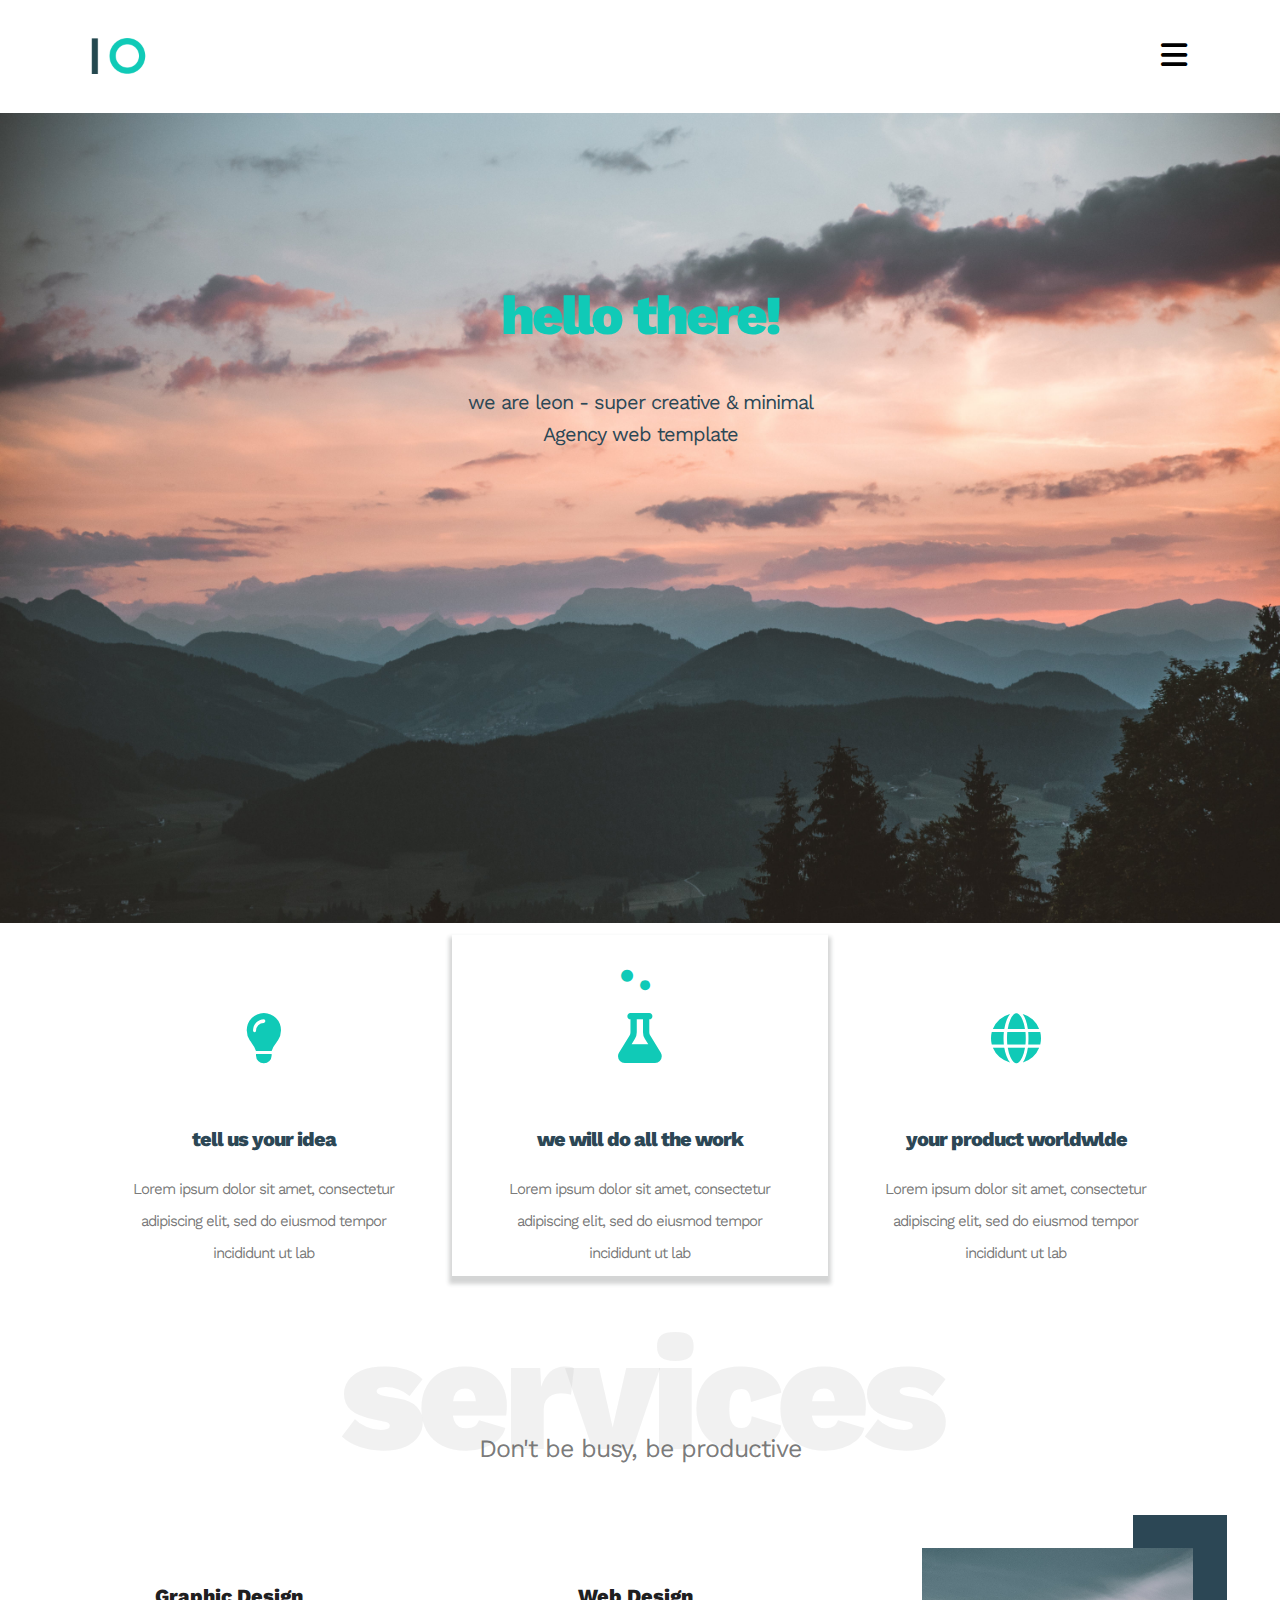
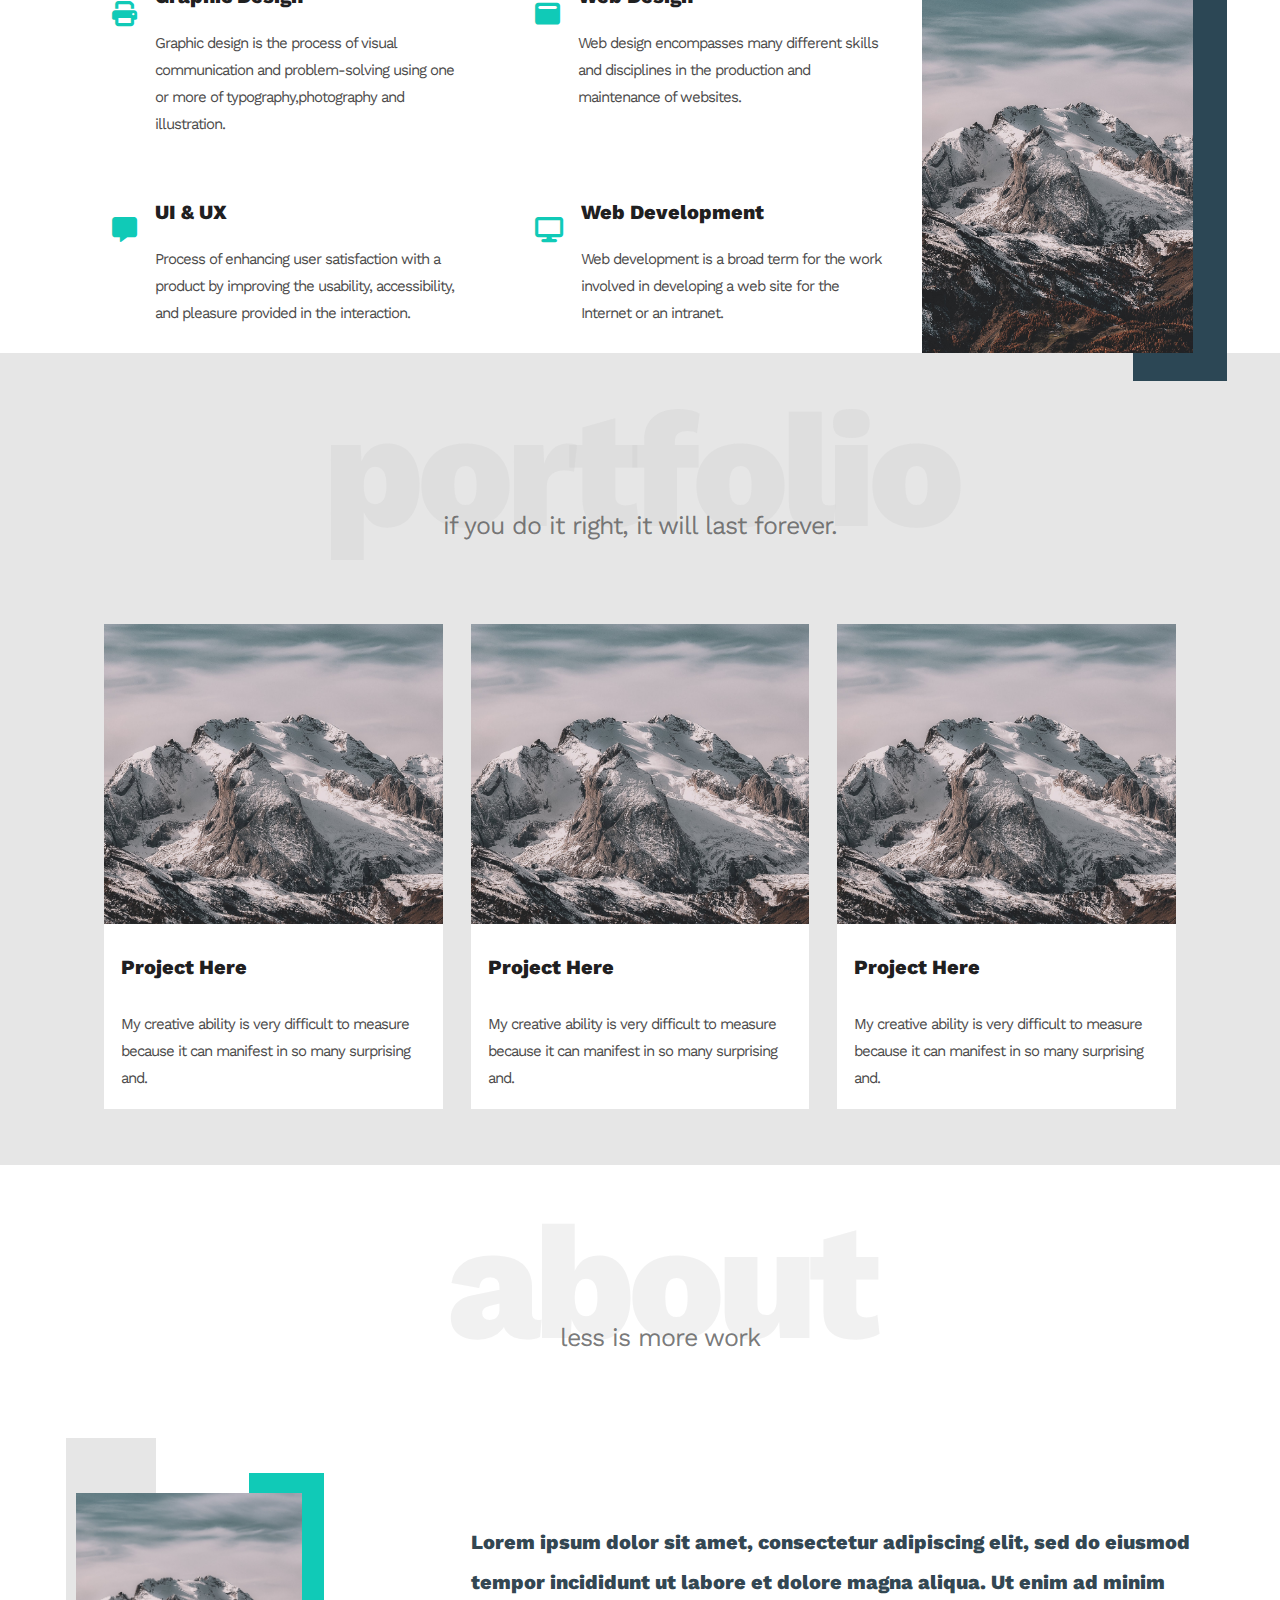
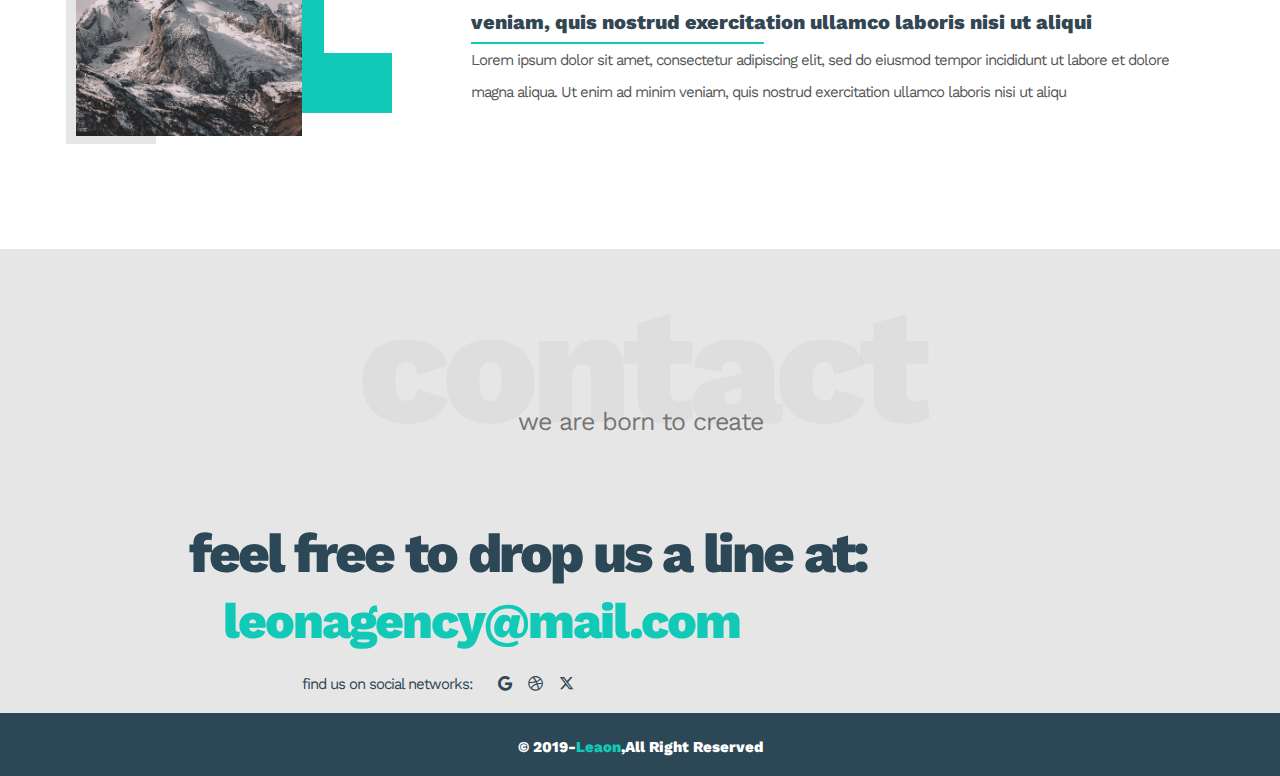
<file: index.html>
<!DOCTYPE html>
<html lang="en">

<head>
    <meta charset="UTF-8">
    <meta name="viewport" content="width=device-width, initial-scale=1.0">
    <title>Leon timplate</title>
    <!-- main css -->
    <link rel="stylesheet" href="css/style-main.css">
    <!-- font awesome -->
    <link rel="stylesheet" href="css/all.min.css">
    <!-- normalize css -->
    <link rel="stylesheet" href="css/normalize.css">
    <!-- google font -->
    <link rel="preconnect" href="https://fonts.googleapis.com">
    <link rel="preconnect" href="https://fonts.gstatic.com" crossorigin>
    <link href="https://fonts.googleapis.com/css2?family=Work+Sans:ital,wght@0,400;0,800;1,400;1,800&display=swap"
        rel="stylesheet">
    <!-- index css -->
    <link rel="stylesheet" href="css/Leon.css">
</head>

<body>
    <nav>
        <div class="container">
            <img src="imgs/logo.png" alt="logo" />
            <button onclick="show()"><i class="fa-solid fa-bars"></i></button>
        </div>
    </nav>

    <menu id="men" class="hiden-menu none-menu">
        <button onclick="fullHiden()"><i class="fa-solid fa-xmark"></i></button>
        <div class="link">
            <h4>menu</h4>
            <ul>
                <li><a onclick="closeMenu()" class="color" href="#">Home</a></li>
                <li><a onclick="closeMenu()" href="#services">services</a></li>
                <li><a onclick="closeMenu()" href="#portfolio">portfolio</a></li>
                <li><a onclick="closeMenu()" href="#about">about</a></li>
                <li><a onclick="closeMenu()" href="work-info.html">Work info</a></li>
            </ul>
        </div>
        <div>
            <h4>get in touch</h4>
            <ul>
                <li><a onclick="closeMenu()" href="#contact-me">contact me</a></li>
            </ul>
        </div>
        <div>
            <h4>get social</h4>
            <ul>
                <li>
                    <a onclick="closeMenu()" href="https://www.behance.net/" target="_blank" rel="noopener noreferrer">behance</a>
                </li>
                <li>
                    <a onclick="closeMenu()" href="https://dribbble.com/" target="_blank" rel="noopener noreferrer">dribble</a>
                </li>
                <li>
                    <a onclick="closeMenu()" href="https://twitter.com/" target="_blank" rel="noopener noreferrer">twitter</a>
                </li>
            </ul>
        </div>
        <p>&copy;leon.com 2019</p>
    </menu>

    <header>
        <div class="container">
            <h1>hello there!</h1>
            <p>we are leon - super creative & minimal <br>Agency web template</p>
        </div>
    </header>

    <section class="works">
        <div class="container">
            <div class="work">
                <div class="icon1">
                    <i class="fa-solid fa-lightbulb"></i>
                </div>
                <h3>tell us your idea</h3>
                <p>
                    Lorem ipsum dolor sit amet, consectetur adipiscing elit, sed do
                    eiusmod tempor incididunt ut lab
                </p>
            </div>
            <div class="work">
                <div class="icon1">
                    <i class="fa-solid fa-circle"></i>
                    <i class="fa-solid fa-circle special-icon"></i>
                    <i class="fa-solid fa-flask"></i>
                </div>
                <h3>we will do all the work</h3>
                <p>
                    Lorem ipsum dolor sit amet, consectetur adipiscing elit, sed do
                    eiusmod tempor incididunt ut lab
                </p>
            </div>
            <div class="work">
                <div class="icon1">
                    <i class="fa-solid fa-globe"></i>
                </div>
                <h3>your product worldwlde</h3>
                <p>
                    Lorem ipsum dolor sit amet, consectetur adipiscing elit, sed do
                    eiusmod tempor incididunt ut lab
                </p>
            </div>
        </div>
    </section>


    <section class="services" id="services">
        <div class="container">
            <div class="special-header">
                <h2>services</h2>
                <p>Don't be busy, be productive</p>
            </div>
            <div class="flex-1">

                <div class="ser-fl">
                    <div class="service">
                        <div class="icon2">
                            <i class="fa-solid fa-print"></i>
                        </div>
                        <div class="text1">
                            <h3>Graphic Design</h3>
                            <p>
                                Graphic design is the process of visual communication and
                                problem-solving using one or more of typography,photography and
                                illustration.
                            </p>
                        </div>
                    </div>
                    <div class="service">
                        <div class="icon2">
                            <i class="fa-solid fa-window-maximize"></i>
                        </div>
                        <div class="text1">
                            <h3>Web Design</h3>
                            <p>
                                Web design encompasses many different skills and disciplines in the
                                production and maintenance of websites.
                            </p>
                        </div>
                    </div>
                    <div class="service">
                        <div class="icon2">
                            <i class="fa-solid fa-message"></i>
                        </div>
                        <div class="text1">
                            <h3>UI & UX</h3>
                            <p>
                                Process of enhancing user satisfaction with a product by improving the
                                usability, accessibility, and pleasure provided in the interaction.
                            </p>
                        </div>
                    </div>
                    <div class="service">
                        <div class="icon2">
                            <i class="fa-solid fa-display"></i>
                        </div>
                        <div class="text1">
                            <h3>Web Development</h3>
                            <p>
                                Web development is a broad term for the work involved in developing a
                                web site for the Internet or an intranet.
                            </p>
                        </div>
                    </div>
                </div>
                <div class="box-img-1">
                    <img src="imgs/1366919.jpg" alt="service-image">
                </div>
            </div>
        </div>
    </section>

    <section class="portfolio" id="portfolio">
        <div class="container">
            <div class="special-header">
                <h2>portfolio</h2>
                <p>if you do it right, it will last forever.</p>
            </div>
            <div class="cards">
                <div class="card">
                    <div class="por-im"><img src="imgs/1366919.jpg" alt="por-im-1"></div>
                    <h3>Project Here</h3>
                    <p>
                        My creative ability is very difficult to measure because it can
                        manifest in so many surprising and.
                    </p>
                </div>
                <div class="card">
                    <div class="por-im"><img src="imgs/1366919.jpg" alt="por-im-2"></div>
                    <h3>Project Here</h3>
                    <p>
                        My creative ability is very difficult to measure because it can
                        manifest in so many surprising and.
                    </p>
                </div>
                <div class="card">
                    <div class="por-im"><img src="imgs/1366919.jpg" alt="por-im-3"></div>
                    <h3>Project Here</h3>
                    <p>
                        My creative ability is very difficult to measure because it can
                        manifest in so many surprising and.
                    </p>
                </div>
            </div>
        </div>
    </section>


    <section class="about" id="about">
        <div class="container">
            <dir class="special-header">
                <h2>about</h2>
                <p>less is more work</p>
            </dir>
            <div class="flex-2">
                <div class="box-img-2">
                    <img src="imgs/1366919.jpg" alt="about-image">
                </div>
                <div class="info">
                    <p>
                        Lorem ipsum dolor sit amet, consectetur adipiscing elit, sed do
                        eiusmod tempor incididunt ut labore et dolore magna aliqua. Ut enim ad
                        minim veniam, quis nostrud exercitation ullamco laboris nisi ut aliqui
                    </p>
                    <hr />
                    <p>
                        Lorem ipsum dolor sit amet, consectetur adipiscing elit, sed do
                        eiusmod tempor incididunt ut labore et dolore magna aliqua. Ut enim ad
                        minim veniam, quis nostrud exercitation ullamco laboris nisi ut aliqu
                    </p>
                </div>
            </div>
        </div>
    </section>


    <footer>
        <div class="upper">
            <div class="container">
                <div class="special-header">
                    <h2>contact</h2>
                    <p>we are born to create</p>
                </div>
                <div class="contact-me" id="contact-me">
                    <p>feel free to drop us a line at:</p>
                    <a href="mailto:leonagency@mail.com">leonagency@mail.com</a>
                    <div class="social">
                        <p>find us on social networks:</p>
                        <ul>
                            <a href="https://www.google.com/" target="_blank"><i class="fa-brands fa-google"></i></a>
                            <a href="https://dribbble.com/" target="_blank"><i class="fa-brands fa-dribbble"></i></a>
                            <a href="https://twitter.com/" target="_blank"><i class="fa-brands fa-x-twitter"></i></a>
                        </ul>
                    </div>
                </div>
            </div>
        </div>
        <div class="bottom">
            <div class="container">
                <p>&copy; 2019-<span>leaon</span>,all right reserved</p>
            </div>
        </div>
    </footer>
    <script src="button.js"></script>
</body>

</html>
</file>
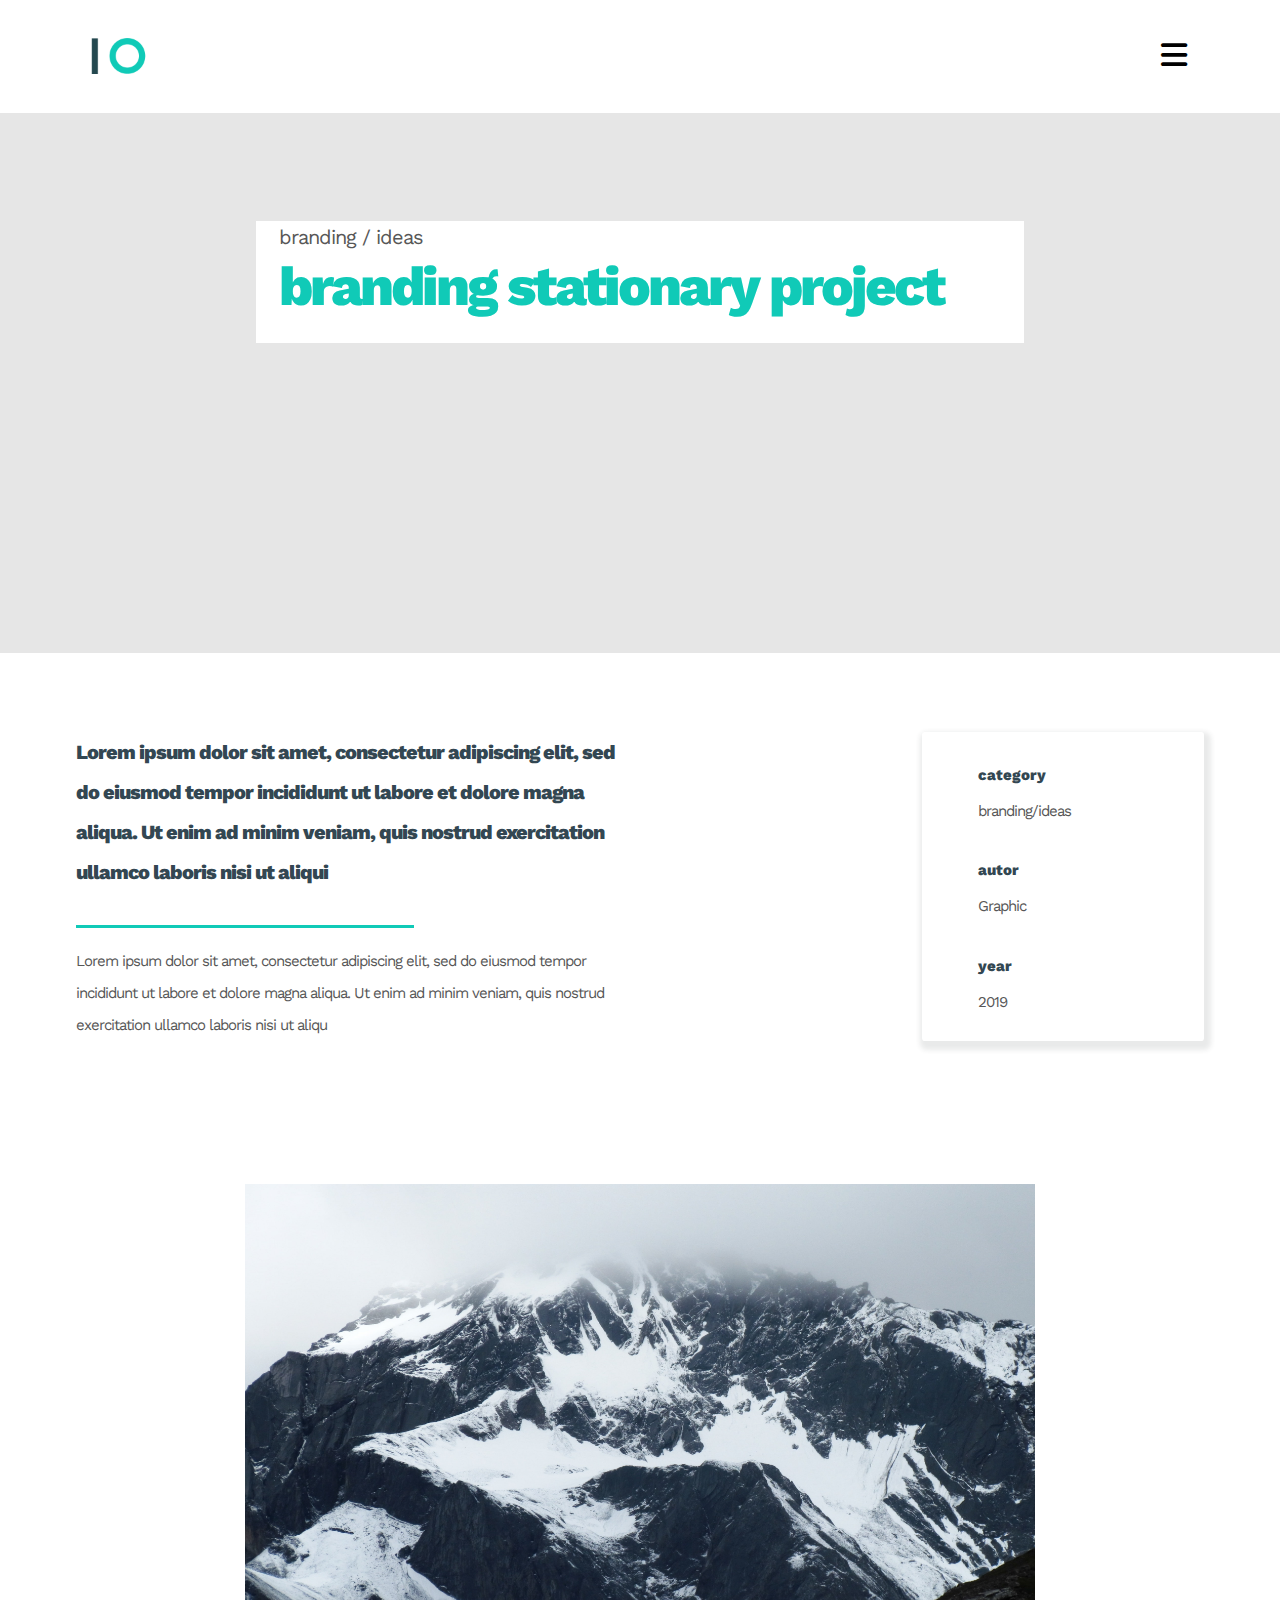
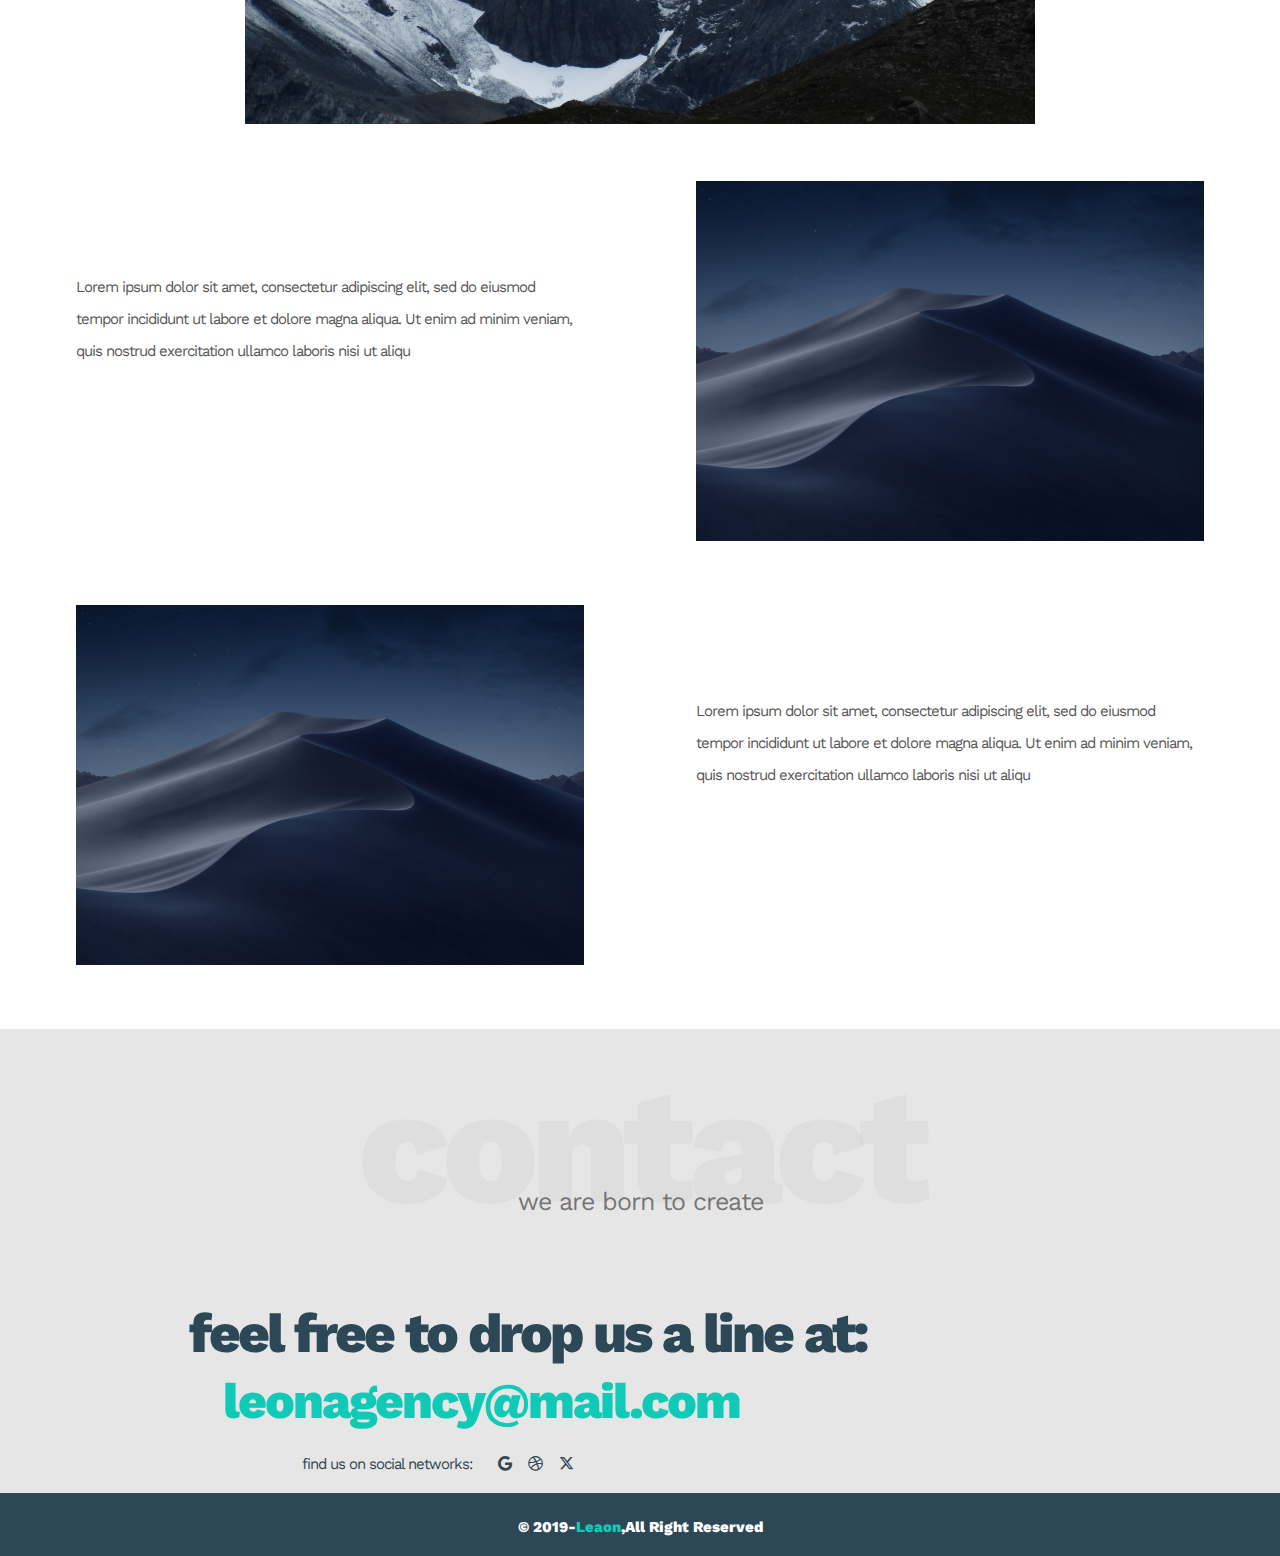
<file: work-info.html>
<!DOCTYPE html>
<html lang="en">

<head>
    <meta charset="UTF-8">
    <meta name="viewport" content="width=device-width, initial-scale=1.0">
    <title>Leon timplate|Work info</title>
    <!-- main css -->
    <link rel="stylesheet" href="css/style-main.css">
    <!-- font awesome -->
    <link rel="stylesheet" href="css/all.min.css">
    <!-- normalize css -->
    <link rel="stylesheet" href="css/normalize.css">
    <!-- google font -->
    <link rel="preconnect" href="https://fonts.googleapis.com">
    <link rel="preconnect" href="https://fonts.gstatic.com" crossorigin>
    <link href="https://fonts.googleapis.com/css2?family=Work+Sans:ital,wght@0,400;0,800;1,400;1,800&display=swap"
        rel="stylesheet">
    <!-- work css -->
    <link rel="stylesheet" href="css/work.css">
</head>

<body>
    <nav>
        <div class="container">
            <img src="imgs/logo.png" alt="logo" />
            <button onclick="show()"><i class="fa-solid fa-bars"></i></button>
        </div>
    </nav>

    <menu id="men" class="hiden-menu none-menu">
        <button onclick="fullHiden()"><i class="fa-solid fa-xmark"></i></button>
        <div class="link">
            <h4>menu</h4>
            <ul>
                <li><a onclick="closeMenu()" href="index.html">Home</a></li>
                <li><a onclick="closeMenu()" href="index.html#services">services</a></li>
                <li><a onclick="closeMenu()" href="index.html#portfolio">portfolio</a></li>
                <li><a onclick="closeMenu()" href="index.html#about">about</a></li>
                <li><a onclick="closeMenu()" class="color" href="#">Work info</a></li>
            </ul>
        </div>
        <div>
            <h4>get in touch</h4>
            <ul>
                <li><a href="#contact-me">contact me</a></li>
            </ul>
        </div>
        <div>
            <h4>get social</h4>
            <ul>
                <li>
                    <a onclick="closeMenu()" href="https://www.behance.net/" target="_blank" rel="noopener noreferrer">behance</a>
                </li>
                <li>
                    <a onclick="closeMenu()" href="https://dribbble.com/" target="_blank" rel="noopener noreferrer">dribble</a>
                </li>
                <li>
                    <a onclick="closeMenu()" href="https://twitter.com/" target="_blank" rel="noopener noreferrer">twitter</a>
                </li>
            </ul>
        </div>
        <p>&copy;leon.com 2019</p>
    </menu>

    <section class="hero">
        <div class="container">
            <div>
                <p>branding / ideas</p>
                <h1>branding stationary project</h1>
            </div>
        </div>
    </section>

    <section class="info">
        <div class="container">
            <article>
                <p>Lorem ipsum dolor sit amet, consectetur adipiscing elit,
                    sed do eiusmod tempor incididunt ut labore et dolore
                    magna aliqua. Ut enim ad minim veniam, quis nostrud
                    exercitation ullamco laboris nisi ut aliqui</p>
                <hr>
                <p>Lorem ipsum dolor sit amet, consectetur adipiscing elit, sed do eiusmod tempor
                    incididunt ut labore et dolore magna aliqua. Ut enim ad minim veniam, quis nostrud
                    exercitation ullamco laboris nisi ut aliqu</p>
            </article>
            <aside>
                <div>
                    <h2>category</h2>
                    <p>branding/ideas</p>
                </div>
                <div>
                    <h2>autor</h2>
                    <p>Graphic</p>
                </div>
                <div>
                    <h2>year</h2>
                    <p>2019</p>
                </div>
            </aside>
        </div>
    </section>

    <div class="container">
        <section class="photo1">

            <img src="imgs/65645456.jpg" alt="photo-1">
        </section>
    </div>

    <section class="post">
        <div class="container">
            <p class="pr-im">Lorem ipsum dolor sit amet, consectetur adipiscing elit,
                sed do eiusmod tempor incididunt ut labore et dolore
                magna aliqua. Ut enim ad minim veniam, quis nostrud
                exercitation ullamco laboris nisi ut aliqu
            </p>
            <div class="photo2">
                <img src="imgs/9615145.jpg" alt="photo-2">
            </div>
        </div>
    </section>

    <hr class="special">

    <section class="post">
        <div class="container">
            <div class="photo2">
                <img src="imgs/9615145.jpg" alt="photo-2">
            </div>
            <p class="pr-im">Lorem ipsum dolor sit amet, consectetur adipiscing elit,
                sed do eiusmod tempor incididunt ut labore et dolore
                magna aliqua. Ut enim ad minim veniam, quis nostrud
                exercitation ullamco laboris nisi ut aliqu
            </p>
        </div>
    </section>

    <footer>
        <div class="upper">
            <div class="container">
                <div class="special-header">
                    <h2>contact</h2>
                    <p>we are born to create</p>
                </div>
                <div class="contact-me" id="contact-me">
                    <p>feel free to drop us a line at:</p>
                    <a href="mailto:leonagency@mail.com">leonagency@mail.com</a>
                    <div class="social">
                        <p>find us on social networks:</p>
                        <ul>
                            <a href="https://www.google.com/" target="_blank"><i class="fa-brands fa-google"></i></a>
                            <a href="https://dribbble.com/" target="_blank"><i class="fa-brands fa-dribbble"></i></a>
                            <a href="https://twitter.com/" target="_blank"><i class="fa-brands fa-x-twitter"></i></a>
                        </ul>
                    </div>
                </div>
            </div>
        </div>
        <div class="bottom">
            <div class="container">
                <p>&copy; 2019-<span>leaon</span>,all right reserved</p>
            </div>
        </div>
    </footer>
    <script src="button.js"></script>
</body>

</html>
</file>
<file: css/style-main.css>
:root {
    --main-color: #10cab7;
    --color-1: #c8c6c63f;
    --color-2: #575757cc;
    --font-color-1: #4d4c4c;
    --font-color-2: #1f2021;
    --background-color-1: #ffffff;
    --background-color-2: #e6e6e6;
}

* {
    margin: 0;
    -webkit-box-sizing: border-box;
    -moz-box-sizing: border-box;
    box-sizing: border-box;
}

body {
    font-family: 'Work Sans', sans-serif;
}

body::first-letter {
    text-transform: capitalize;
}

/* container */
.container {
    padding-left: 15px;
    padding-right: 15px;
    margin-left: auto;
    margin-right: auto;
}

/* Small */
@media (min-width: 768px) {
    .container {
        width: 750px;
    }
}

/* Medium */
@media (min-width: 992px) {
    .container {
        width: 970px;
    }
}

/* Large */
@media (min-width: 1200px) {
    .container {
        width: 1158px;
    }
}

/* End container */

/* menu */

menu {
    background-color: #2c4755;
    position: absolute;
    right: 0.5%;
    top: 3%;
    height: 700px;
    width: 400px;
    z-index: 10;
}


menu h4,
menu p {
    color: #637988;
}

menu h4,
menu a {
    font-size: 21px;
    letter-spacing: -1px;
    line-height: 35px;
    font-weight: 400;
    margin-left: 12%;
    margin-bottom: 5%;
}

menu p {
    font-size: 15px;
    letter-spacing: -1px;
    line-height: 24px;
    font-weight: 400;
    position: absolute;
    bottom: 7%;
    left: 13%;
}

.link a {
    font-size: 29px;
}

menu button {
    background-color: transparent;
    cursor: pointer;
    border: none;
    margin-top: 10%;
    margin-left: -4%;
    margin-bottom: 3%;
}

menu button i {
    font-size: 25px;
    color: var(--background-color-1);
}

menu ul {
    padding: 0;
}

menu li {
    list-style: none;
}

menu li a {
    color: var(--background-color-1);
    text-decoration: none;
}

menu li a:hover {
    color: #00E1FF;
}

/* Animation */
.show-menu {
    animation-name: menu-show;
    animation-duration: 0.5s;
}

.hiden-menu {
    animation-name: menu-hiden;
    animation-duration: 0.5s;
    right: -1000px;
}

.color {
    color: var(--main-color);
}

.none-menu {
    display: none;
}

.block-menu {
    display: block;
}

@keyframes menu-show {
    from {
        right: -1000px;
    }

    to {
        right: 0.5%;
    }
}

@keyframes menu-hiden {
    from {
        right: 0.5%;
    }

    to {
        right: -1000px;
    }
}

/* End Animation */

@media (max-width: 500px) {
    menu {
        width: 100%;
    }

}

/* End Menu */

/* nav */
nav {
    padding: 25px;
}

nav img {
    width: 100px;
    margin: 1%;
}

nav button {
    border: none;
    background-color: transparent;
    font-size: 30px;
    margin: 1%;
    cursor: pointer;
}

nav .container {
    display: flex;
    justify-content: space-between;
}

/* End Nav */

/* Header */
header {
    height: 90vh;
    background-image: url(../imgs/1261728.jpg);
    background-size: cover;
    overflow: hidden;
}

header h1 {
    font-size: 55px;
    letter-spacing: -3px;
    line-height: 67px;
    color: var(--main-color);
    font-weight: 800;
    text-align: center;
    margin-top: 15%;
}

header p {
    font-size: 20px;
    letter-spacing: -1px;
    line-height: 32px;
    color: #2c4755;
    font-weight: 400;
    text-align: center;
}

/* End Header */

/* footer */

.upper {
    background-color: var(--background-color-2);
    padding-bottom: 15px;
}

.contact-me p {
    font-size: 55px;
    letter-spacing: -3px;
    line-height: 67px;
    color: #2c4755;
    font-weight: 800;
    margin-left: 10%;
}

.contact-me>a {
    font-size: 50px;
    letter-spacing: -2px;
    line-height: 67px;
    color: #10cab7;
    font-weight: 800;
    text-decoration: none;
    margin-left: 13%;
}

.contact-me>a:hover {
    color: #00E1FF;
}

@media (max-width: 767px) {
    .contact-me p {
        font-size: 20px;
        letter-spacing: -1px;
    }

    .contact-me>a {
        font-size: 24px;
    }
}

.social {
    margin-top: 1.5%;
}

.social p {
    font-size: 15px;
    letter-spacing: -1px;
    line-height: 27px;
    color: #334752;
    font-weight: 400;
    margin-left: 20%;
    display: inline;
}

.social ul {
    display: inline;
    padding-left: 10px;
}

.social a {
    color: #334752;
    font-size: 15px;
    margin-left: 1%;
}

.social a:hover {
    color: #00E1FF;
}

.bottom {
    background-color: #2c4755;
    padding: 15px;
}

.bottom p {
    text-align: center;
    font-size: 15px;
    line-height: 27px;
    color: #ffffff;
    font-weight: 800;
    text-transform: capitalize;
    margin-top: 0.5%;
}

.bottom span {
    color: var(--main-color);
}

/* End Footer */

/* Local Freamwork */

/* Special Header */
.special-header {
    text-align: center;
    padding-top: 20px;
    padding-bottom: 25px;
    margin-bottom: 5%;
}

.special-header h2 {
    line-height: 195px;
    margin-bottom: -80px;
    color: #c8c6c63f;
    font-weight: 800;
    font-size: 65px;
    letter-spacing: -3px;
    margin-bottom: -90px;
}

.special-header p {
    line-height: 35px;
    color: #575757cc;
    font-weight: 400;
    font-size: 15px;
    letter-spacing: -1px;
    margin-top: -90px;
}

/* Small */
@media (min-width: 768px) {
    .special-header h2 {
        font-size: 108px;
        letter-spacing: -3px;
        margin-bottom: -80px;
    }

    .special-header p {
        font-size: 18px;
        letter-spacing: -1px;
        margin-top: -70px;
    }
}

/* Medium */
@media (min-width: 992px) {
    .special-header h2 {
        font-size: 108px;
        letter-spacing: -8px;
        margin-bottom: -80px;
    }

    .special-header p {
        font-size: 18px;
        letter-spacing: -1px;
        margin-top: -80px;
    }
}

/* Large */
@media (min-width: 1200px) {
    .special-header h2 {
        font-size: 162px;
        letter-spacing: -8px;
        margin-bottom: -60px;
    }

    .special-header p {
        font-size: 25px;
        letter-spacing: -1px;
        margin-top: -60px;
    }
}

/* End Special Header */

/* End Local Freamwork */
</file>
<file: css/Leon.css>
/* Works */
.works {
    margin-top: 1%;
}

.works .container {
    display: flex;
    justify-content: space-around;
}

.work {
    width: 40%;
}

.icon1 {
    text-align: center;
    color: var(--main-color);
    font-size: 50px;
    margin-top: 20%;
    margin-bottom: 10%;
}

.work:nth-child(2) {
    position: relative;
    box-shadow: 0px 5px 4px 3px #262f2e33;
}

.fa-circle {
    font-size: 10px;
    position: absolute;
    top: 45px;
    left: 50%;
}

.special-icon {
    font-size: 12px;
    top: 35px;
    left: 45%;
}

.work h3 {
    font-size: 20px;
    letter-spacing: -1px;
    line-height: 67px;
    color: #2c4755;
    font-weight: 800;
    text-align: center;
}

.work p {
    font-size: 15px;
    letter-spacing: -1px;
    line-height: 32px;
    color: var(--color-2);
    font-weight: 400;
    text-align: center;
    width: 80%;
    margin-left: 10%;
    margin-bottom: 2%;
}

@media (max-width: 767px) {
    .works .container {
        display: flex;
        justify-content: space-around;
        flex-direction: column;
    }

    .work {
        width: 100%;
    }

    .work:nth-child(2) {
        position: relative;
        box-shadow: none;
    }
}

/* End Works */

/* Services */

.flex-1 {
    display: flex;
}

.ser-fl {
    display: flex;
    flex-wrap: wrap;
    width: 75%;
    justify-content: space-around;
}

.service {
    display: flex;
    width: 45%;
    padding: 15px;
}

.icon2 {
    color: var(--main-color);
    font-size: 25px;
    margin-top: 11%;
    margin-right: 5%;
}

.service h3 {
    font-size: 20px;
    line-height: 67px;
    color: var(--font-color-2);
    font-weight: 800;
}

.service p {
    font-size: 15px;
    letter-spacing: -1px;
    line-height: 27px;
    color: var(--font-color-1);
    font-weight: 400;
}

.box-img-1 {
    background-color: var(--color-2);
    width: 24%;
    height: 45vh;
    z-index: 3;
    position: relative;
}

.box-img-1 img {
    width: 100%;
    height: 100%;
    z-index: 3;
    object-fit: cover;
    position: absolute;
}

.box-img-1::after {
    display: block;
    content: "";
    border-right: 37px solid #2c4755;
    border-top: 35px solid #2c4755;
    border-bottom: 35px solid #2c4755;
    height: 44vh;
    position: absolute;
    right: -34px;
    top: -33px;
    width: 21%;
    z-index: 0;
}

@media (max-width: 767px) {
    .flex-1 {
        flex-wrap: wrap;
    }

    .ser-fl {
        flex-wrap: wrap;
        width: 100%;
        justify-content: space-around;
    }

    .service {
        width: 100%;
        padding: 15px;
        margin-bottom: 10%;
    }

    .box-img-1 {
        width: 90%;
        margin-bottom: 15%;
    }
}

@media (min-width: 768px) and (max-width: 991px) {

    .flex-1 {
        flex-wrap: wrap;
    }

    .ser-fl {
        display: flex;
        flex-wrap: wrap;
        width: 100%;
        justify-content: space-around;
    }

    .service {
        display: flex;
        width: 50%;
        margin-bottom: 5%;
    }

    .box-img-1 {
        width: 90%;
        margin-bottom: 5%;
    }
}

/* End Services */

/* Portfolio */
.portfolio {
    background-color: var(--background-color-2);
}

.cards {
    display: flex;
    justify-content: space-evenly;
}

.card {
    width: 30%;
    background-color: var(--background-color-1);
    margin-bottom: 5%;
}

.por-im {
    background-color: var(--color-2);
    width: 100%;
    height: 300px;
}

.por-im img {
    width: 100%;
    height: 100%;
    object-fit: cover;
}

.card p,
.card h3 {
    margin: 3% 5% 0 5%;
}

.card h3 {
    font-size: 20px;
    line-height: 67px;
    color: var(--font-color-2);
    font-weight: 800;
}

.card p {
    font-size: 15px;
    letter-spacing: -1px;
    line-height: 27px;
    color: #4d4c4c;
    font-weight: 400;
    margin-bottom: 5%;
}

@media (max-width: 767px) {
    .cards {
        display: flex;
        justify-content: space-evenly;
        flex-direction: column;
    }

    .card {
        width: 100%;
    }
}

@media (min-width: 768px) and (max-width: 991px) {
    .cards {
        justify-content: space-between;
    }

    .card {
        width: 32%;
    }

    .por-im {
        height: 240px;
    }
}

/* End Portfolio */

/* About */

.flex-2 {
    display: flex;
    justify-content: space-between;
    align-items: center;
    margin-bottom: 10%;
    margin-top: 10%;
}

.box-img-2 {
    width: 20%;
    background-color: var(--color-2);
    height: 40vh;
    position: relative;
}

.box-img-2 img {
    width: 100%;
    height: 100%;
    z-index: 3;
    object-fit: cover;
    position: absolute;
}

.box-img-2::before {
    display: block;
    content: "";
    height: 55vh;
    width: 40%;
    background-color: var(--background-color-2);
    position: absolute;
    z-index: 0;
    top: -55px;
    left: -10px;
}

.box-img-2::after {
    content: "";
    display: block;
    width: 30%;
    height: 30vh;
    border-left: 75px solid var(--main-color);
    border-bottom: 60px solid var(--main-color);
    position: absolute;
    z-index: 0;
    right: -90px;
    top: -20px;
}

.info {
    width: 65%;
}

.info p:first-child {
    font-size: 20px;
    line-height: 40px;
    color: #334752;
    font-weight: 800;
}

.info p:last-child {
    font-size: 15px;
    letter-spacing: -1px;
    line-height: 32px;
    color: #575757;
    font-weight: 400;
}

.info hr {
    background-color: var(--main-color);
    width: 40%;
    height: 2px;
    border: none;
}

@media (max-width: 767px) {
    .flex-2 {
        flex-wrap: wrap;
    }

    .box-img-2 {
        width: 40%;
        height: 30vh;
        margin-left: auto;
        margin-right: auto;
    }

    .info {
        width: 100%;
        margin-top: 10%;
        margin-bottom: 10%;
    }

    .box-img-2::before {
        height: 38vh;
        width: 40%;
        top: -24px;
        left: -10px;
    }

    .box-img-2::after {
        width: 30%;
        height: 20vh;
        right: -57px;
        top: -20px;
        border-left: 46px solid var(--main-color);
        border-bottom: 40px solid var(--main-color);
    }
}

@media (min-width: 768px) and (max-width: 991px) {
    .flex-2 {
        flex-wrap: wrap;
    }

    .box-img-2 {
        width: 40%;
        height: 30vh;
        margin-left: auto;
        margin-right: auto;
    }

    .info {
        width: 100%;
        margin-top: 10%;
        margin-bottom: 10%;
    }

    .box-img-2::before {
        height: 34vh;
        width: 40%;
        top: -55px;
        left: -10px;
    }

    .box-img-2::after {
        width: 30%;
        height: 20vh;
        right: -90px;
        top: -20px;
    }
}

@media (min-width: 992px) {

    .box-img-2 {
        height: 27vh;
    }

    .box-img-2::before {
        height: 34vh;
        width: 40%;
        top: -55px;
        left: -10px;
    }

    .box-img-2::after {
        width: 30%;
        height: 20vh;
        right: -90px;
        top: -20px;
    }
}

/* End About */
</file>
<file: css/work.css>
/* Hero */
.hero {
    background-color: #e6e6e6;
    height: 60vh;
    position: relative;
}

.hero .container div {
    background-color: #ffffff;
    display: flex;
    flex-direction: column;
    width: 60%;
    position: absolute;
    top: 20%;
    left: 20%;
}

.hero p {
    font-size: 20px;
    letter-spacing: -1px;
    line-height: 32px;
    font-weight: 400;
    color: #575757;
    margin-left: 3%;
}

.hero h1 {
    font-size: 55px;
    letter-spacing: -3px;
    line-height: 67px;
    font-weight: 800;
    color: var(--main-color);
    margin: 0px 0 3% 3%;
}

@media (max-width: 767px) {
    .hero {
        height: 40vh;
    }

    .hero h1 {
        font-size: 22px;
        letter-spacing: -1px;
        line-height: 35px;
    }

    .hero p {
        font-size: 13px;
        line-height: 20px;
    }
}

@media (min-width: 768px) and (max-width: 991px) {
    .hero {
        height: 40vh;
    }

    .hero h1 {
        font-size: 35px;
        letter-spacing: -2px;
        line-height: 50px;
    }

    .hero p {
        font-size: 15px;
        line-height: 25px;
    }
}

/* End Hero */

/* Info */
.info {
    margin-bottom: 10%;
    margin-top: 5%;
    padding: 15px;
}

.info .container {
    display: flex;
    justify-content: space-between;
}

.info article {
    width: 50%;
}

.info article :first-child {
    font-size: 20px;
    line-height: 40px;
    color: #334752;
    font-weight: 800;
}

.info article :last-child {
    font-size: 15px;
    letter-spacing: -1px;
    line-height: 32px;
    color: #575757;
    font-weight: 400;
}

.info hr {
    background-color: var(--main-color);
    height: 3px;
    width: 60%;
    margin: 6% 0 3% 0;
    border: none;
}

.info aside {
    display: flex;
    width: 25%;
    flex-direction: column;
    justify-content: space-evenly;
    box-shadow: 2.5px 4.33px 5px 4px #262f2e1a;
    border-radius: 1%;
}

.info aside div {
    margin-left: 20%;
}

.info h2 {
    font-size: 15px;
    line-height: 40px;
    color: #334752;
    font-weight: 800;
}

.info p {
    font-size: 15px;
    letter-spacing: -1px;
    line-height: 32px;
    color: #575757;
    font-weight: 400;
}

@media (max-width: 767px) {
    .info .container {
        flex-wrap: wrap;
    }

    .info article {
        width: 100%;
    }

    .info aside {
        margin-top: 10%;
        margin-bottom: 10%;
        margin-left: auto;
        margin-right: auto;
        width: 70%;
        box-shadow: 2.5px 4.33px 5px 4px #262f2e1a;
        border-radius: 1%;
    }
}

/* End Info */

/* Photo1 */
.photo1 {
    background-color: var(--color-2);
    width: 70%;
    height: 60vh;
    margin-bottom: 5%;
    margin-left: auto;
    margin-right: auto;
}

.photo1 img,
.photo2 img {
    width: 100%;
    height: 100%;
    object-fit: cover;
}

/* End Photo1 */

/* Post */
.post {
    margin-bottom: 5%;
}

.post .container {
    display: flex;
    justify-content: space-between;
}

.pr-im {
    line-height: 32px;
    font-weight: 400;
    font-size: 15px;
    width: 45%;
    color: #575757;
    letter-spacing: -1px;
    margin-top: 8%;
}

.photo2 {
    background-color: var(--color-2);
    height: 40vh;
    width: 45%;
}

.special {
    display: none;
}

@media (max-width: 767px) {

    .photo1 {
        background-color: var(--color-2);
        width: 80%;
        height: 40vh;
        margin-bottom: 5%;
    }

    .post .container {
        flex-wrap: wrap;
    }

    .pr-im {
        line-height: 32px;
        font-weight: 400;
        font-size: 19px;
        width: 100%;
        color: #575757;
        /* margin-bottom: 3%; */
    }

    .photo2 {
        background-color: var(--color-2);
        height: 30vh;
        width: 90%;
        margin-left: auto;
        margin-right: auto;
    }

    .special {
        display: block;
        margin-bottom: 5%;
        background-color: var(--background-color-2);
        border: none;
        width: 70%;
        height: 2px;
        margin-left: auto;
        margin-right: auto;
    }

}

/* End Post */
</file>
